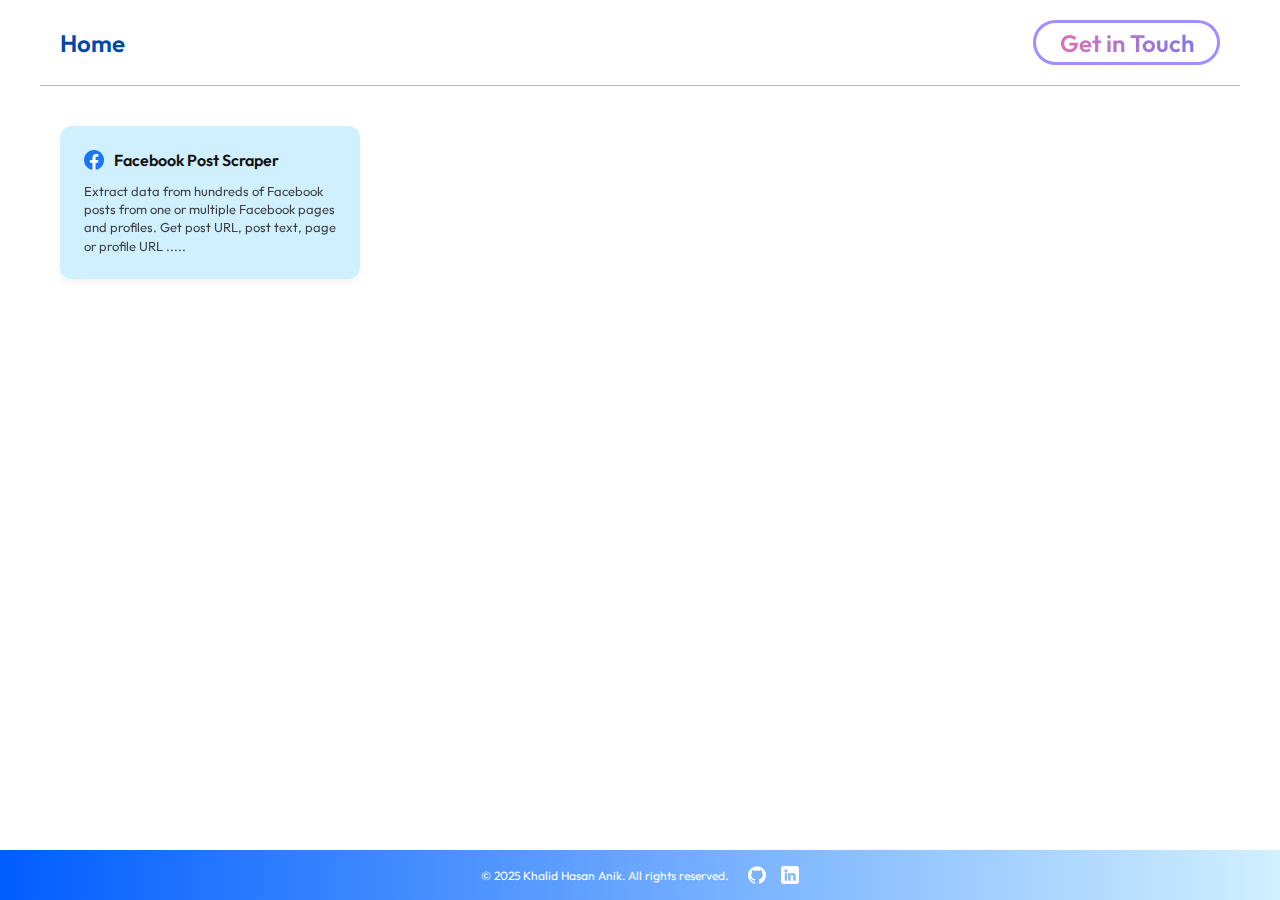
<file: index.html>
<!DOCTYPE html>
<html lang="en">
<head>
    <meta charset="UTF-8">
    <meta name="viewport" content="width=device-width, initial-scale=1.0">
    <title>Home</title>
    <link rel="stylesheet" href="style.css">
    <link href="https://fonts.googleapis.com/css2?family=Outfit:wght@400;500;600&display=swap" rel="stylesheet">
</head>
<body>

    <header>
        <div class="nav-container">
            <a href="index.html" class="logo">Home</a>
            <a href="https://khalidhasananik.space/" target="_blank" class="btn-touch">Get in Touch</a>
        </div>
        <div class="divider-line"></div>
    </header>

    <main>
        <a href="scraper.html" class="card">
            <div class="card-header">
                <img src="icons/fb.png" alt="FB" class="card-icon">
                <h3>Facebook Post Scraper</h3>
            </div>
            <p>Extract data from hundreds of Facebook posts from one or multiple Facebook pages and profiles. Get post URL, post text, page or profile URL .....</p>
        </a>
    </main>

    <footer>
        <div class="footer-content">
            <p>© 2025 Khalid Hasan Anik. All rights reserved.</p>
            <div class="socials">
                <a href="https://github.com/khalidhasananik" target="_blank">
                    <img src="icons/github.png" alt="GitHub">
                </a>
                <a href="https://www.linkedin.com/in/khalidhasananik/" target="_blank">
                    <img src="icons/in.png" alt="LinkedIn">
                </a>
            </div>
        </div>
    </footer>

</body>

</html>
</file>
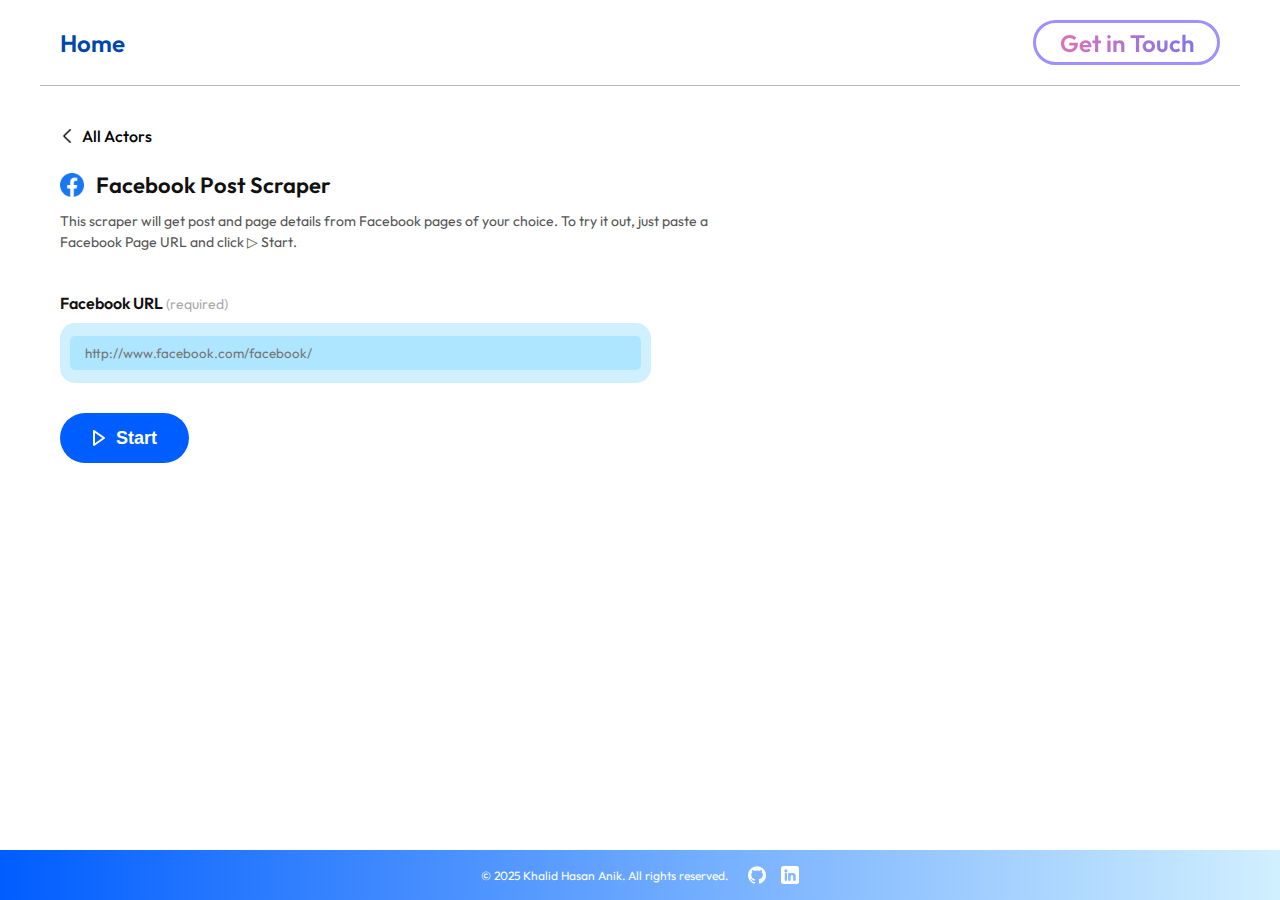
<file: overview.html>
<!DOCTYPE html>
<html lang="en">
<head>
    <meta charset="UTF-8">
    <meta name="viewport" content="width=device-width, initial-scale=1.0">
    <title>Overview</title>
    <link rel="stylesheet" href="style.css">
    <link href="https://fonts.googleapis.com/css2?family=Outfit:wght@400;500;600&display=swap" rel="stylesheet">
</head>
<body>

    <header>
        <div class="nav-container">
            <a href="index.html" class="logo">Home</a>
            <a href="https://khalidhasananik.space/" target="_blank" class="btn-touch">Get in Touch</a>
        </div>
        <div class="divider-line"></div>
    </header>

    <main>
        <div class="breadcrumb">
            <a href="scraper.html" class="back-nav" style="margin-bottom:0;">
                <img src="icons/back.png" alt="Back">
                Run
            </a>
            <div class="current-page">
                <img src="icons/fb.png" alt="FB" style="width: 16px;">
                <span>Facebook Post Scraper</span>
            </div>
        </div>

        <div class="page-controls">
            <h2>Overview</h2>
            <div class="toggle-switch">
                <div class="toggle-option active" id="btnTable">Table</div>
                <div class="toggle-option" id="btnJson">Json</div>
            </div>
        </div>

        <div class="table-wrapper">
            <div id="table-view" class="table-scroll-container">
                <table class="custom-table">
                    <thead>
                        <tr>
                            <th class="col-hash">#</th>
                            <th class="col-media">Media</th>
                            <th class="col-url">Post Url</th>
                            <th class="col-text">Post Text</th>
                            <th class="col-likes"># of Likes</th>
                            <th class="col-comms"># of Comments</th>
                            <th class="col-share"># of Shares</th>
                        </tr>
                    </thead>
                    <tbody id="tableBody">
                        </tbody>
                </table>
            </div>

            <div id="json-actions" class="json-actions">
                <button class="btn-action" id="btnCopy">Copy JSON</button>
                <button class="btn-action" id="btnDownload">Download .json</button>
            </div>
            <pre id="json-view"></pre>
        </div>

    </main>

    <footer>
        <div class="footer-content">
            <p>© 2025 Khalid Hasan Anik. All rights reserved.</p>
            <div class="socials">
                <a href="https://github.com/khalidhasananik" target="_blank">
                    <img src="icons/github.png" alt="GitHub">
                </a>
                <a href="https://www.linkedin.com/in/khalidhasananik/" target="_blank">
                    <img src="icons/in.png" alt="LinkedIn">
                </a>
            </div>
        </div>
    </footer>

    <script src="overview.js"></script>

</body>

</html>
</file>
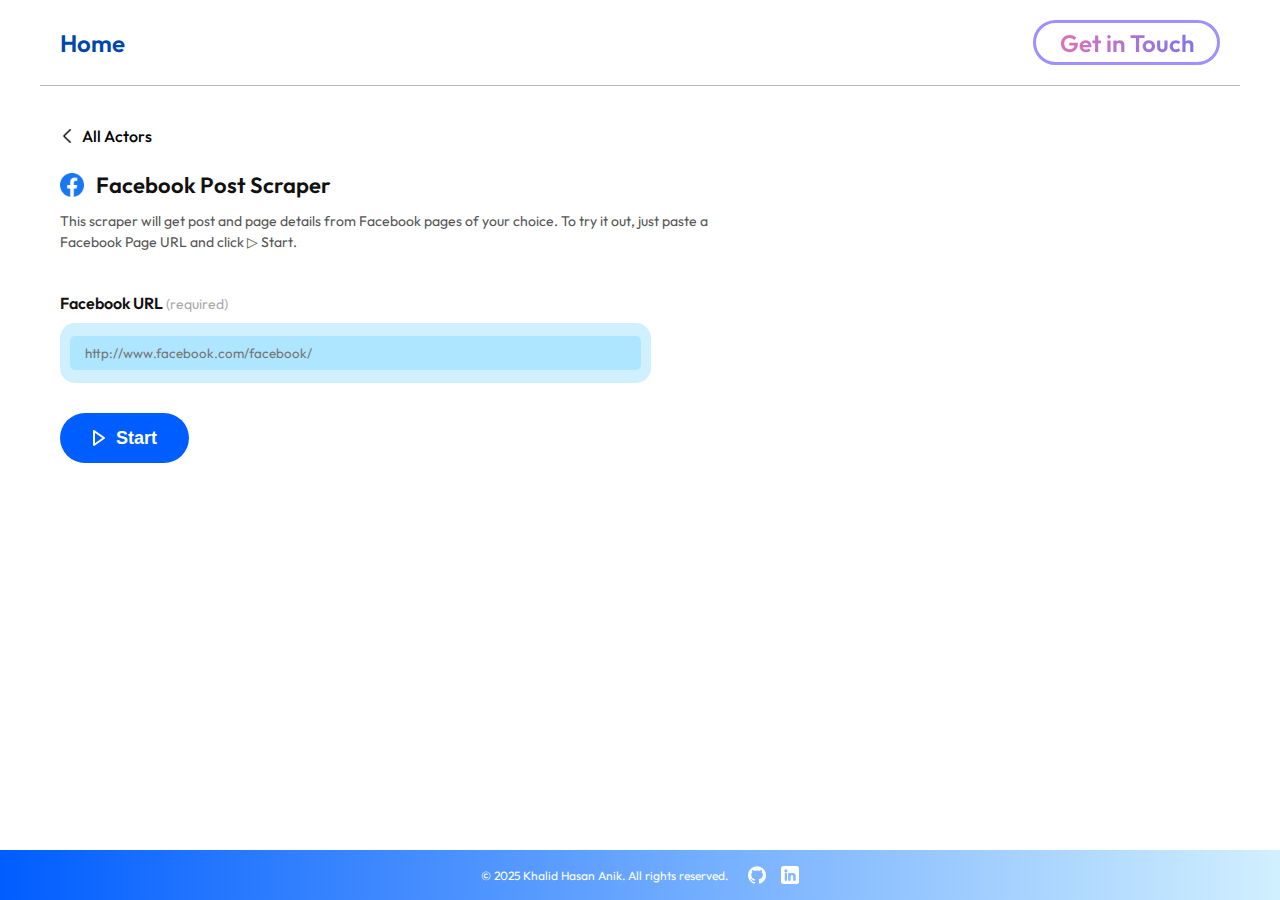
<file: scraper.html>
<!DOCTYPE html>
<html lang="en">
<head>
    <meta charset="UTF-8">
    <meta name="viewport" content="width=device-width, initial-scale=1.0">
    <title>Run Scraper</title>
    <link rel="stylesheet" href="style.css">
    <link href="https://fonts.googleapis.com/css2?family=Outfit:wght@400;500;600&display=swap" rel="stylesheet">
</head>
<body>

    <div class="loader-backdrop" id="loaderBackdrop"></div>
    <div class="loader" id="loaderSpinner"></div>

    <header>
        <div class="nav-container">
            <a href="index.html" class="logo">Home</a>
            <a href="https://khalidhasananik.space/" target="_blank" class="btn-touch">Get in Touch</a>
        </div>
        <div class="divider-line"></div>
    </header>

    <main>
        <a href="index.html" class="back-nav">
            <img src="icons/back.png" alt="Back">
            <span>All Actors</span>
        </a>

        <div class="scraper-header">
            <img src="icons/fb.png" alt="FB" style="width: 24px;">
            <h1>Facebook Post Scraper</h1>
        </div>

        <p class="description">
            This scraper will get post and page details from Facebook pages of your choice. To try it out, just paste a Facebook Page URL and click ▷ Start.
        </p>

        <div class="input-group">
            <label>Facebook URL <span class="required">(required)</span></label>
            <div class="url-input-outer">
                <input type="text" id="fbUrlInput" class="url-input-inner" placeholder="http://www.facebook.com/facebook/">
            </div>
            <div id="errorMessage" class="error-msg">Something went wrong! Please check the URL and try again.</div>
        </div>

        <button class="btn-start" id="startBtn">
            <svg width="14" height="18" viewBox="0 0 14 18" fill="none">
                <path d="M2 2L12 9L2 16V2Z" stroke="white" stroke-width="2" stroke-linecap="round" stroke-linejoin="round"/>
            </svg>
            Start
        </button>
    </main>

    <footer>
        <div class="footer-content">
            <p>© 2025 Khalid Hasan Anik. All rights reserved.</p>
            <div class="socials">
                <a href="https://github.com/khalidhasananik" target="_blank">
                    <img src="icons/github.png" alt="GitHub">
                </a>
                <a href="https://www.linkedin.com/in/khalidhasananik/" target="_blank">
                    <img src="icons/in.png" alt="LinkedIn">
                </a>
            </div>
        </div>
    </footer>

    <script src="scraper.js"></script>

</body>

</html>
</file>
<file: style.css>
/* --- 1. GLOBAL VARIABLES & RESET --- */
:root {
    --primary-blue: #005DFF;
    --dark-blue: #0047AB;
    --light-blue-bg: #D1F0FF;
    --header-blue-bg: #AEE6FF;
    --text-color: #111;
    --gradient-btn: linear-gradient(90deg, #ED71AD 0%, #7277F1 100%);
    --gradient-footer: linear-gradient(90deg, #005DFF 0%, #D1F0FF 100%);
    --font-main: 'Outfit', sans-serif;
    --container-width: 1200px;
    --side-padding: 20px;
}

* { margin: 0; padding: 0; box-sizing: border-box; }

body {
    font-family: var(--font-main);
    background-color: #fff;
    min-height: 100vh;
    display: flex;
    flex-direction: column;
    color: var(--text-color);
    overflow-x: hidden;
}

/* --- 2. HEADER --- */
header { width: 100%; padding-top: 20px; background: #fff; }

.nav-container {
    max-width: var(--container-width);
    margin: 0 auto;
    padding: 0 var(--side-padding);
    display: flex;
    justify-content: space-between;
    align-items: center;
    margin-bottom: 20px;
}



.logo { font-weight: 600; font-size: 24px; color: var(--dark-blue); text-decoration: none; }

.btn-touch {
    text-decoration: none;
    display: flex;
    justify-content: center;
    align-items: center;
    width: 187px;
    height: 45px;
    border: 3px solid #A38EFF;
    border-radius: 25px;
    font-weight: 600;
    font-size: 24px;
    background: var(--gradient-btn);
    -webkit-background-clip: text;
    -webkit-text-fill-color: transparent;
    background-clip: text;
    transition: transform 0.2s ease, opacity 0.2s;
}
.btn-touch:hover { opacity: 0.8; transform: scale(1.02); }

.divider-line {
    width: 100%;
    max-width: var(--container-width);
    margin: 0 auto;
    height: 1px;
    background-color: rgba(0,0,0,0.1);
    border-top: 0.5px solid rgba(0,0,0,0.2);
}

/* --- 3. MAIN CONTAINER --- */
main {
    flex: 1;
    width: 100%;
    max-width: var(--container-width);
    margin: 0 auto;
    padding: 40px var(--side-padding);
    position: relative;
    animation: fadeIn 0.6s ease-out;
}
@keyframes fadeIn { from { opacity: 0; transform: translateY(10px); } to { opacity: 1; transform: translateY(0); } }

/* --- 4. PAGE 1: HOME (Card) --- */
.card {
    background-color: var(--light-blue-bg);
    border-radius: 12px;
    padding: 24px;
    width: 100%;
    max-width: 300px;
    box-shadow: 0 4px 6px rgba(0,0,0,0.05);
    cursor: pointer;
    transition: transform 0.3s ease, box-shadow 0.3s ease;
    text-decoration: none;
    display: block;
    color: inherit;
}
.card:hover { transform: translateY(-5px); box-shadow: 0 10px 15px rgba(0,0,0,0.1); }
.card-header { display: flex; align-items: center; gap: 10px; margin-bottom: 12px; }
.card-icon { width: 20px; height: auto; }
.card h3 { font-size: 16px; font-weight: 600; }
.card p { font-size: 13px; line-height: 1.4; opacity: 0.8; }

/* --- 5. PAGE 2: SCRAPER --- */
.back-nav {
    display: inline-flex;
    align-items: center;
    gap: 8px;
    text-decoration: none;
    color: #000;
    font-weight: 500;
    font-size: 16px;
    margin-bottom: 25px;
    transition: opacity 0.2s;
}
.back-nav:hover { opacity: 0.7; }
.back-nav img { height: 14px; width: auto; }

.scraper-header { display: flex; align-items: center; gap: 12px; margin-bottom: 12px; }
.scraper-header h1 { font-size: 22px; font-weight: 600; }
.description { font-size: 14px; color: #555; max-width: 700px; margin-bottom: 40px; line-height: 1.5; }

.input-group label { display: block; font-size: 16px; font-weight: 600; margin-bottom: 10px; }
.required { font-weight: 400; color: #aaa; font-size: 14px; }

.url-input-outer {
    width: 100%;
    max-width: 591px;
    height: 60px;
    background: #D1F0FF;
    border-radius: 15px;
    display: flex;
    justify-content: center;
    align-items: center;
    padding: 0 10px;
}
.url-input-inner {
    width: 100%;
    height: 34px;
    background: #AEE6FF;
    border-radius: 5px;
    border: none;
    outline: none;
    padding-left: 15px;
    font-family: var(--font-main);
    color: #000;
}

.btn-start {
    margin-top: 30px;
    width: 129px;
    height: 50px;
    background-color: var(--primary-blue);
    color: white;
    border: none;
    border-radius: 25px;
    font-size: 18px;
    font-weight: 600;
    display: flex;
    align-items: center;
    justify-content: center;
    gap: 10px;
    cursor: pointer;
    transition: background 0.2s, transform 0.2s;
}
.btn-start:hover { background-color: #0046c0; transform: scale(1.05); }
.btn-start:disabled { background-color: #ccc; cursor: not-allowed; transform: none; }

.error-msg {
    color: #d32f2f;
    font-size: 14px;
    margin-top: 10px;
    display: none;
    font-weight: 500;
}

/* --- LOADER (FIXED) --- */
.loader {
    width: 50px;
    padding: 8px;
    aspect-ratio: 1;
    border-radius: 50%;
    background: #AEE6FF;
    --_m:
        conic-gradient(#0000 10%,#000),
        linear-gradient(#000 0 0) content-box;
    -webkit-mask: var(--_m);
            mask: var(--_m);
    -webkit-mask-composite: source-out;
            mask-composite: subtract;
    animation: l3 1s infinite linear;

    /* Centering Logic: Fixed positioning + Negative Margins */
    /* We do NOT use transform here because it conflicts with the spin animation */
    position: fixed;
    top: 50%;
    left: 50%;
    margin-top: -25px;  /* Half of 50px width */
    margin-left: -25px; /* Half of 50px height */
    z-index: 9999;
    display: none;
}
@keyframes l3 {to{transform: rotate(1turn)}}

.loader-backdrop {
    position: fixed;
    top: 0; left: 0; width: 100%; height: 100%;
    background: rgba(255, 255, 255, 0.8);
    z-index: 9998;
    display: none;
}

/* --- 6. PAGE 3: OVERVIEW --- */
.breadcrumb { display: flex; flex-wrap: wrap; align-items: center; gap: 10px; margin-bottom: 25px; }
.current-page { display: flex; align-items: center; gap: 8px; font-weight: 500; }

.page-controls { display: flex; justify-content: space-between; align-items: center; margin-bottom: 20px; flex-wrap: wrap; gap: 20px; }

.toggle-switch {
    width: 182px;
    height: 35px;
    background-color: #D1F0FF;
    border-radius: 8px;
    display: flex;
    padding: 2px;
}
.toggle-option {
    flex: 1;
    display: flex;
    align-items: center;
    justify-content: center;
    font-size: 14px;
    font-weight: 500;
    cursor: pointer;
    border-radius: 6px;
    transition: background 0.2s;
}
.toggle-option.active { background-color: #AEE6FF; }

/* TABLE & JSON */
.table-wrapper {
    background: var(--light-blue-bg);
    border-radius: 15px;
    overflow: hidden;
    min-height: 400px;
    position: relative;
}
.table-scroll-container { width: 100%; overflow-x: auto; }
.custom-table { width: 100%; border-collapse: collapse; min-width: 900px; }
.custom-table thead { background: var(--header-blue-bg); height: 50px; }
.custom-table th { text-align: left; padding: 0 15px; font-weight: 500; font-size: 14px; color: #000; }
.custom-table td { padding: 15px; font-size: 14px; border-bottom: 1px solid rgba(0,0,0,0.05); vertical-align: middle; }
.table-thumb { width: 40px; height: 40px; border-radius: 4px; object-fit: cover; background: #ddd; }

/* JSON VIEW */
#json-view {
    display: none;
    padding: 20px;
    width: 100%;
    height: 600px;
    overflow-y: auto;
    background: transparent;
    color: #000;
    font-family: monospace;
    font-size: 14px;
}
.json-actions {
    background: var(--header-blue-bg);
    height: 50px;
    display: none;
    align-items: center;
    justify-content: flex-end;
    padding: 0 15px;
    gap: 10px;
}
.btn-action {
    padding: 6px 15px;
    border: none;
    border-radius: 5px;
    cursor: pointer;
    font-size: 12px;
    font-weight: 600;
    background: #fff;
    color: #333;
    transition: 0.2s;
}
.btn-action:hover { background: #f0f0f0; }

/* --- 7. FOOTER --- */
footer {
    width: 100%; height: 50px;
    background: var(--gradient-footer);
    display: flex; justify-content: center; align-items: center;
    margin-top: auto;
}
.footer-content {
    display: flex;
    align-items: center;
    justify-content: center;
    gap: 20px;
    color: #fff;
    font-size: 12px;
}
.socials {
    display: flex;
    align-items: center;
    gap: 15px;
}
.socials a { display: flex; align-items: center; text-decoration: none; }
.socials img {
    height: 18px;
    filter: brightness(0) invert(1);
    cursor: pointer;
    transition: opacity 0.2s;
    display: block;
}
.socials img:hover { opacity: 0.7; }

@media (max-width: 768px) {
    .nav-container { padding: 0 20px; }
    main { padding: 30px 20px; }
    .page-controls { flex-direction: column; align-items: flex-start; }
    .url-input-outer { width: 100%; }
}
</file>
